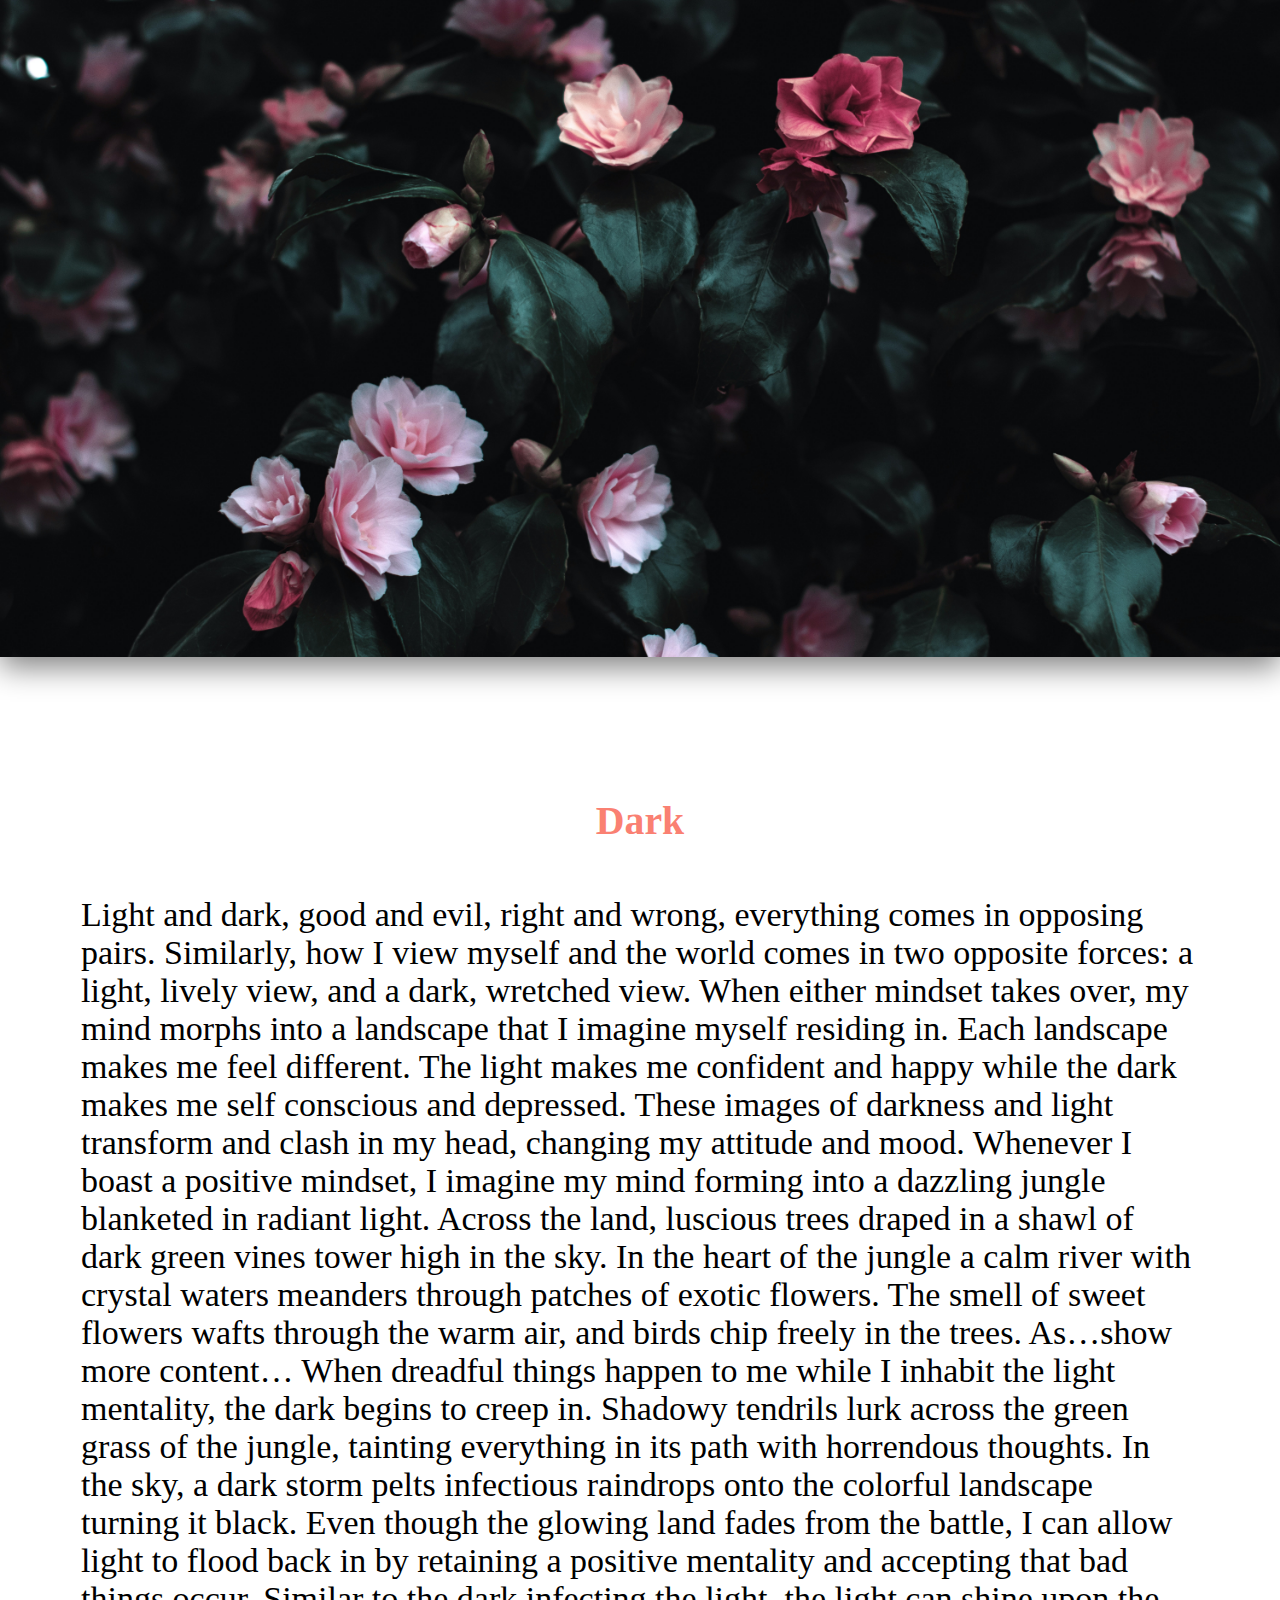
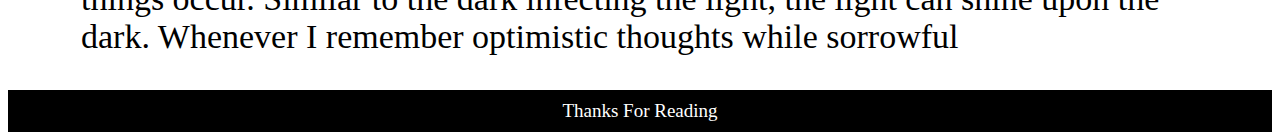
<file: dark/dark.html>
<!DOCTYPE html>
<html lang="en">

<head>
    <meta charset="UTF-8">
    <meta http-equiv="X-UA-Compatible" content="IE=edge">
    <meta name="viewport" content="width=device-width, initial-scale=1.0">
    <title>Dark note||free wallpapers</title>
    <link rel="stylesheet" href="style.css">
</head>

<body>
    <div class="head">
    </div>
    <div class="content">
        <center><h3 class="heading">Dark</h3></center>
        <p>Light and dark, good and evil, right and wrong, everything comes in opposing pairs. Similarly, how I view
            myself and the world comes in two opposite forces: a light, lively view, and a dark, wretched view. When
            either mindset takes over, my mind morphs into a landscape that I imagine myself residing in. Each landscape
            makes me feel different. The light makes me confident and happy while the dark makes me self conscious and
            depressed. These images of darkness and light transform and clash in my head, changing my attitude and mood.
            Whenever I boast a positive mindset, I imagine my mind forming into a dazzling jungle blanketed in radiant
            light. Across the land, luscious trees draped in a shawl of dark green vines tower high in the sky. In the
            heart of the jungle a calm river with crystal waters meanders through patches of exotic flowers. The smell
            of sweet flowers wafts through the warm air, and birds chip freely in the trees. As…show more content…
            When dreadful things happen to me while I inhabit the light mentality, the dark begins to creep in. Shadowy
            tendrils lurk across the green grass of the jungle, tainting everything in its path with horrendous
            thoughts. In the sky, a dark storm pelts infectious raindrops onto the colorful landscape turning it black.
            Even though the glowing land fades from the battle, I can allow light to flood back in by retaining a
            positive mentality and accepting that bad things occur. Similar to the dark infecting the light, the light
            can shine upon the dark. Whenever I remember optimistic thoughts while sorrowful</p>
    </div>
    <div class="footer">
        Thanks For Reading
    </div>
</body>

</html>
</file>
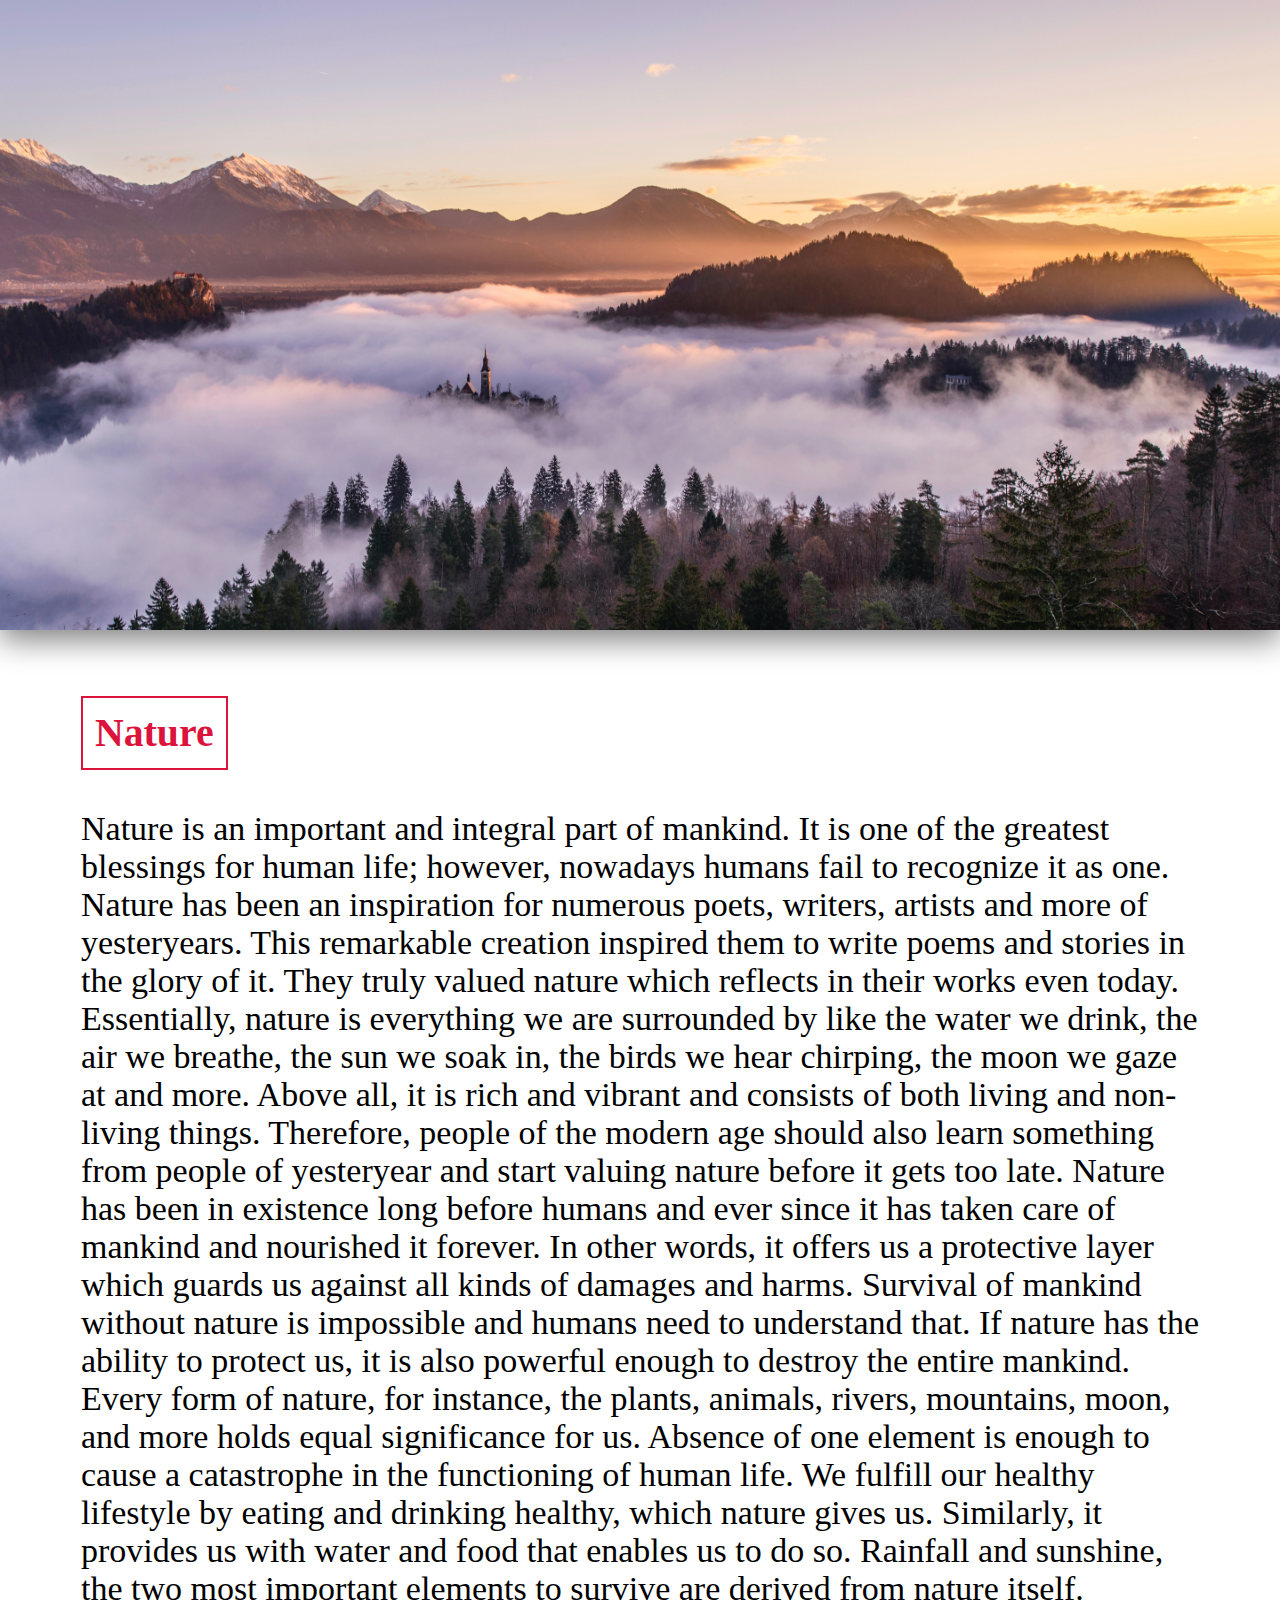
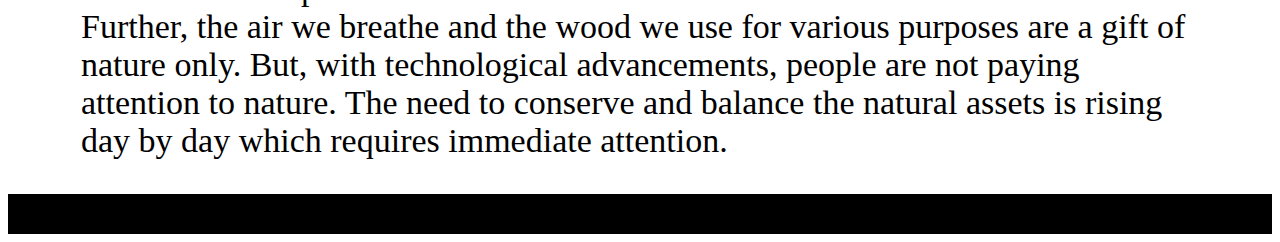
<file: nature/nature.html>
<!DOCTYPE html>
<html lang="en">

<head>
    <meta charset="UTF-8">
    <meta http-equiv="X-UA-Compatible" content="IE=edge">
    <meta name="viewport" content="width=device-width, initial-scale=1.0">
    <title>Nature note||free wallpapers</title>
    <link rel="stylesheet" href="style.css">
</head>

<body>
    <div class="head">
    </div>
    <div class="content">
        <h3 class="heading">Nature</h3>
        <p>Nature is an important and integral part of mankind. It is one of the greatest blessings for human life;
            however, nowadays humans fail to recognize it as one. Nature has been an inspiration for numerous poets,
            writers, artists and more of yesteryears. This remarkable creation inspired them to write poems and stories
            in the glory of it. They truly valued nature which reflects in their works even today. Essentially, nature
            is everything we are surrounded by like the water we drink, the air we breathe, the sun we soak in, the
            birds we hear chirping, the moon we gaze at and more. Above all, it is rich and vibrant and consists of both
            living and non-living things. Therefore, people of the modern age should also learn something from people of
            yesteryear and start valuing nature before it gets too late.
            Nature has been in existence long before humans and ever since it has taken care of mankind and nourished it
            forever. In other words, it offers us a protective layer which guards us against all kinds of damages and
            harms. Survival of mankind without nature is impossible and humans need to understand that.

            If nature has the ability to protect us, it is also powerful enough to destroy the entire mankind. Every
            form of nature, for instance, the plants, animals, rivers, mountains, moon, and more holds equal
            significance for us. Absence of one element is enough to cause a catastrophe in the functioning of human
            life.

            We fulfill our healthy lifestyle by eating and drinking healthy, which nature gives us. Similarly, it
            provides us with water and food that enables us to do so. Rainfall and sunshine, the two most important
            elements to survive are derived from nature itself.

            Further, the air we breathe and the wood we use for various purposes are a gift of nature only. But, with
            technological advancements, people are not paying attention to nature. The need to conserve and balance the
            natural assets is rising day by day which requires immediate attention.</p>
    </div>
    <div class="footer">
        
    </div>
</body>
</html>
</file>
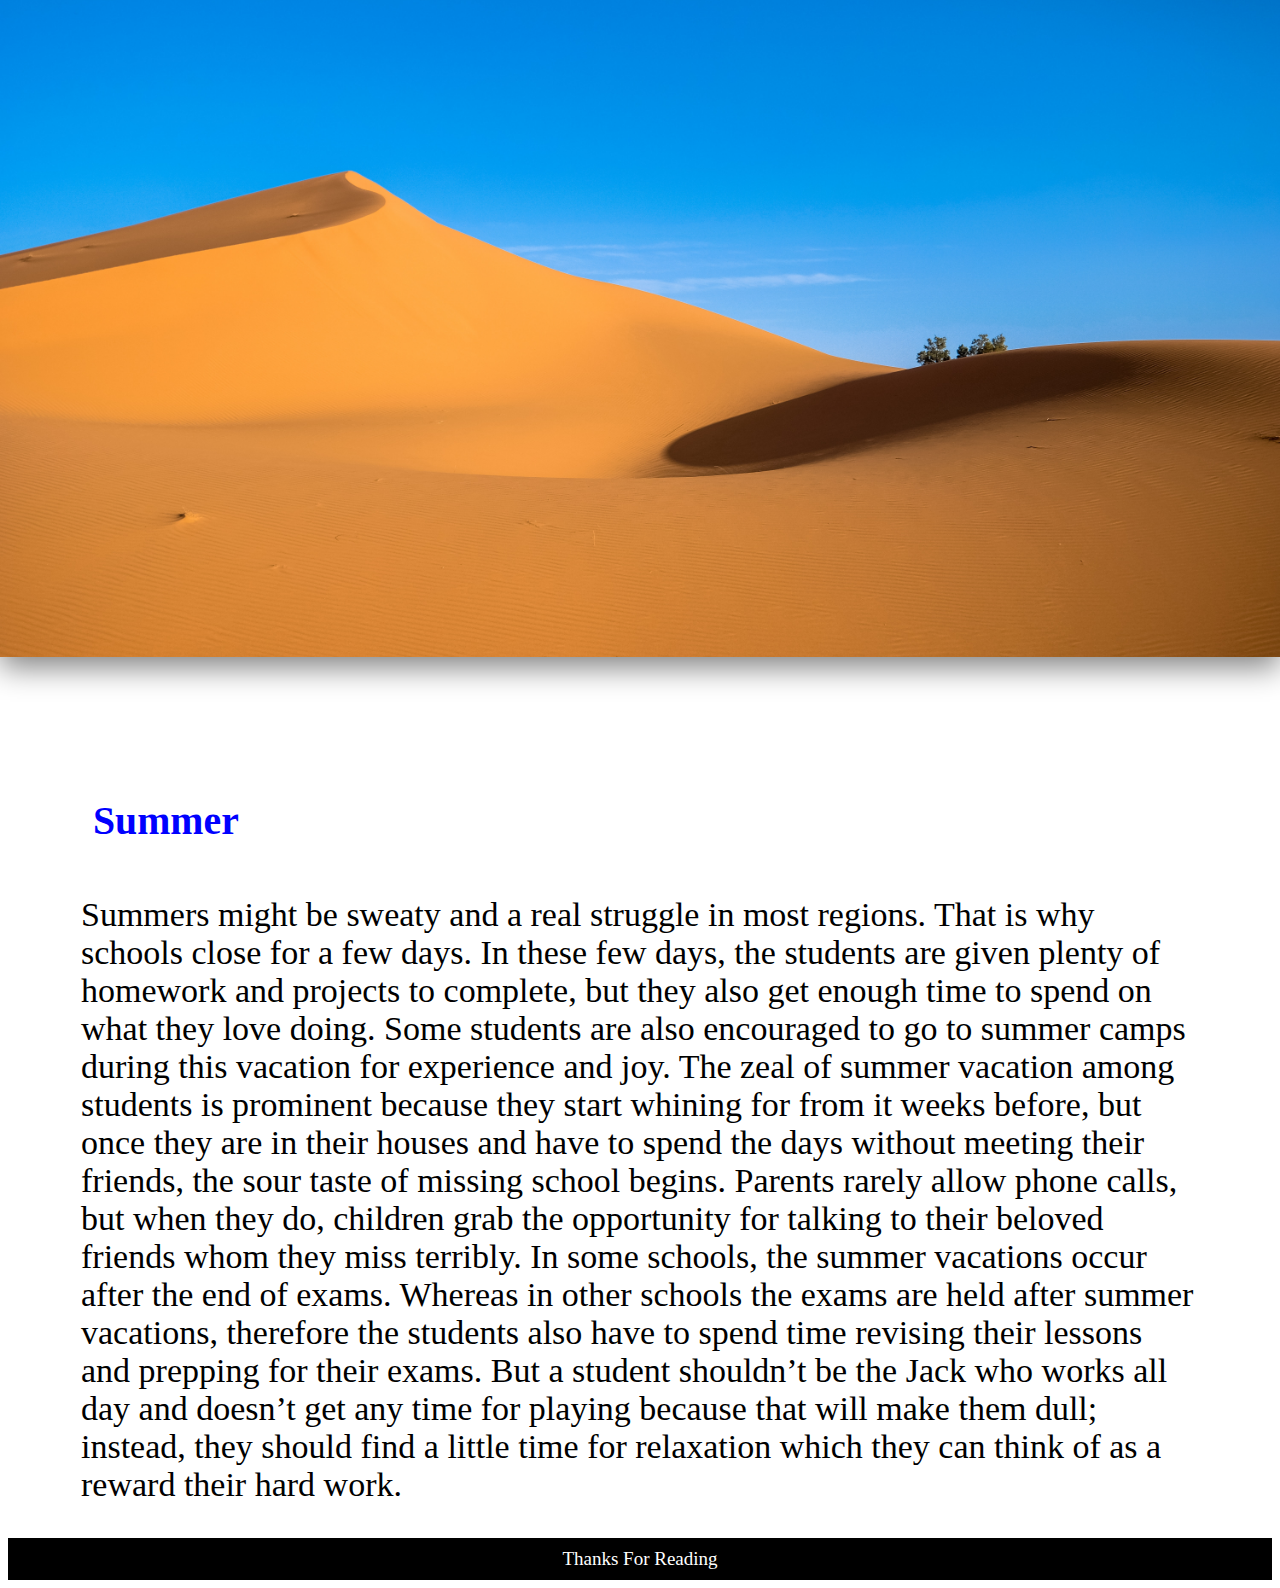
<file: summer/summer.html>
<!DOCTYPE html>
<html lang="en">

<head>
    <meta charset="UTF-8">
    <meta http-equiv="X-UA-Compatible" content="IE=edge">
    <meta name="viewport" content="width=device-width, initial-scale=1.0">
    <title>Summer note||free wallpapers</title>
    <link rel="stylesheet" href="style.css">
</head>

<body>
    <div class="head">
    </div>
    <div class="content">
        <h3 class="heading">Summer</h3>
        <p>Summers might be sweaty and a real struggle in most regions. That is why schools close for a few days. In
            these few days, the students are given plenty of homework and projects to complete, but they also get enough
            time to spend on what they love doing. Some students are also encouraged to go to summer camps during this
            vacation for experience and joy. The zeal of summer vacation among students is prominent because they start
            whining for from it weeks before, but once they are in their houses and have to spend the days without
            meeting their friends, the sour taste of missing school begins.

            Parents rarely allow phone calls, but when they do, children grab the opportunity for talking to their
            beloved friends whom they miss terribly. In some schools, the summer vacations occur after the end of exams.
            Whereas in other schools the exams are held after summer vacations, therefore the students also have to
            spend time revising their lessons and prepping for their exams. But a student shouldn’t be the Jack who
            works all day and doesn’t get any time for playing because that will make them dull; instead, they should
            find a little time for relaxation which they can think of as a reward their hard work.</p>
    </div>
    <div class="footer">
        Thanks For Reading
    </div>
</body>
</html>
</file>
<file: dark/style.css>
div.head{
    display:flex;
    justify-content: center;
    font-size: 54px;
    color:azure;
    text-decoration: underline;
    height:82vh;
}
div.head::before{
    content:"";
    position:absolute;
   background-image: url('deskd.jpg');
   background-position: center;
    background-repeat: no-repeat;
    background-size: cover;
    width:100%;
    height:73vh;
    z-index:-1;
    top:0px;
    box-shadow: 0px 10px 29px grey;
}
div.content{
    margin:20px 73px;
    font-size: 34px;
}
div.content h3{
    
    color:salmon;
    width:fit-content;
    padding:12px;
    transition: width 2s, height 2s , ease-out 2s;
}
h3.heading:hover{
    color:white;
    background-color:salmon;
    transform:rotate(360deg);
    height:62px;
    width:150px;
}
div.footer{
    background-color:black;
    padding:10px 0px;
    color:white;
    display:flex;
    justify-content: center;
    font-size:19px;
    animation:foot 5s infinite;
}
@keyframes foot{
    0%{
        color:red;
    }
    50%{
        color:blanchedalmond;
    }
    100%{
        color:yellowgreen;
    }
}
</file>
<file: nature/style.css>
div.head{
    display:flex;
    justify-content: center;
    font-size: 54px;
    color:azure;
    text-decoration: underline;
    height:72vh;
}
div.head::before{
    content:"";
    position:absolute;
   background-image: url('../picture/nature.jpg');
   background-position: center;
    background-repeat: no-repeat;
    background-size: cover;
    width:100%;
    height:70vh;
    z-index:-1;
    top:0px;
    box-shadow: 0px 10px 29px grey;
}
div.content{
    margin:20px 73px;
    font-size: 34px;
}
div.content h3{
    transition:ease-in-out 5s;
    color:crimson;
    border:2px solid crimson;
    width:fit-content;
    padding:12px;
}

h3.heading:hover{
    color:white;
    background-color:crimson;
    height:42px;
}
div.footer{
    background-color:black;
    padding:20px 0px;
}
</file>
<file: summer/style.css>
div.head{
    display:flex;
    justify-content: center;
    font-size: 54px;
    color:azure;
    text-decoration: underline;
    height:82vh;
}
div.head::before{
    content:"";
    position:absolute;
   background-image: url('../picture/1\ \(1\).jpg');
   background-position: center;
    background-repeat: no-repeat;
    background-size: cover;
    width:100%;
    height:73vh;
    z-index:-1;
    top:0px;
    box-shadow: 0px 10px 29px grey;
}
div.content{
    margin:20px 73px;
    font-size: 34px;
}
div.content h3{
    
    color:blue;
    width:fit-content;
    padding:12px;
    animation: roll 5s 2s;
}
@keyframes roll{
    0%{
        background-color:white;
        color:blue;
        transform:translate(0px ,0px);
    }
    50%{
        background-color:darkgreen;
        color:white;
        transform:translate(500%, 0px);
    }
    75%{
        background-color:red;
        color:white;
        transform:translate(100%,0px);
    }
    100%{
        background-color:white;
        color:black;
        transform:translate(0px,0px);
    }
}

/*h3.heading:hover{
    color:white;
    background-color:crimson;
    height:42px;
}
*/
div.footer{
    background-color:black;
    padding:10px 0px;
    color:white;
    display:flex;
    justify-content: center;
    font-size:19px;
    animation:foot 5s infinite;
}
@keyframes foot{
    0%{
        color:red;
    }
    50%{
        color:blanchedalmond;
    }
    100%{
        color:yellowgreen;
    }
}
</file>
